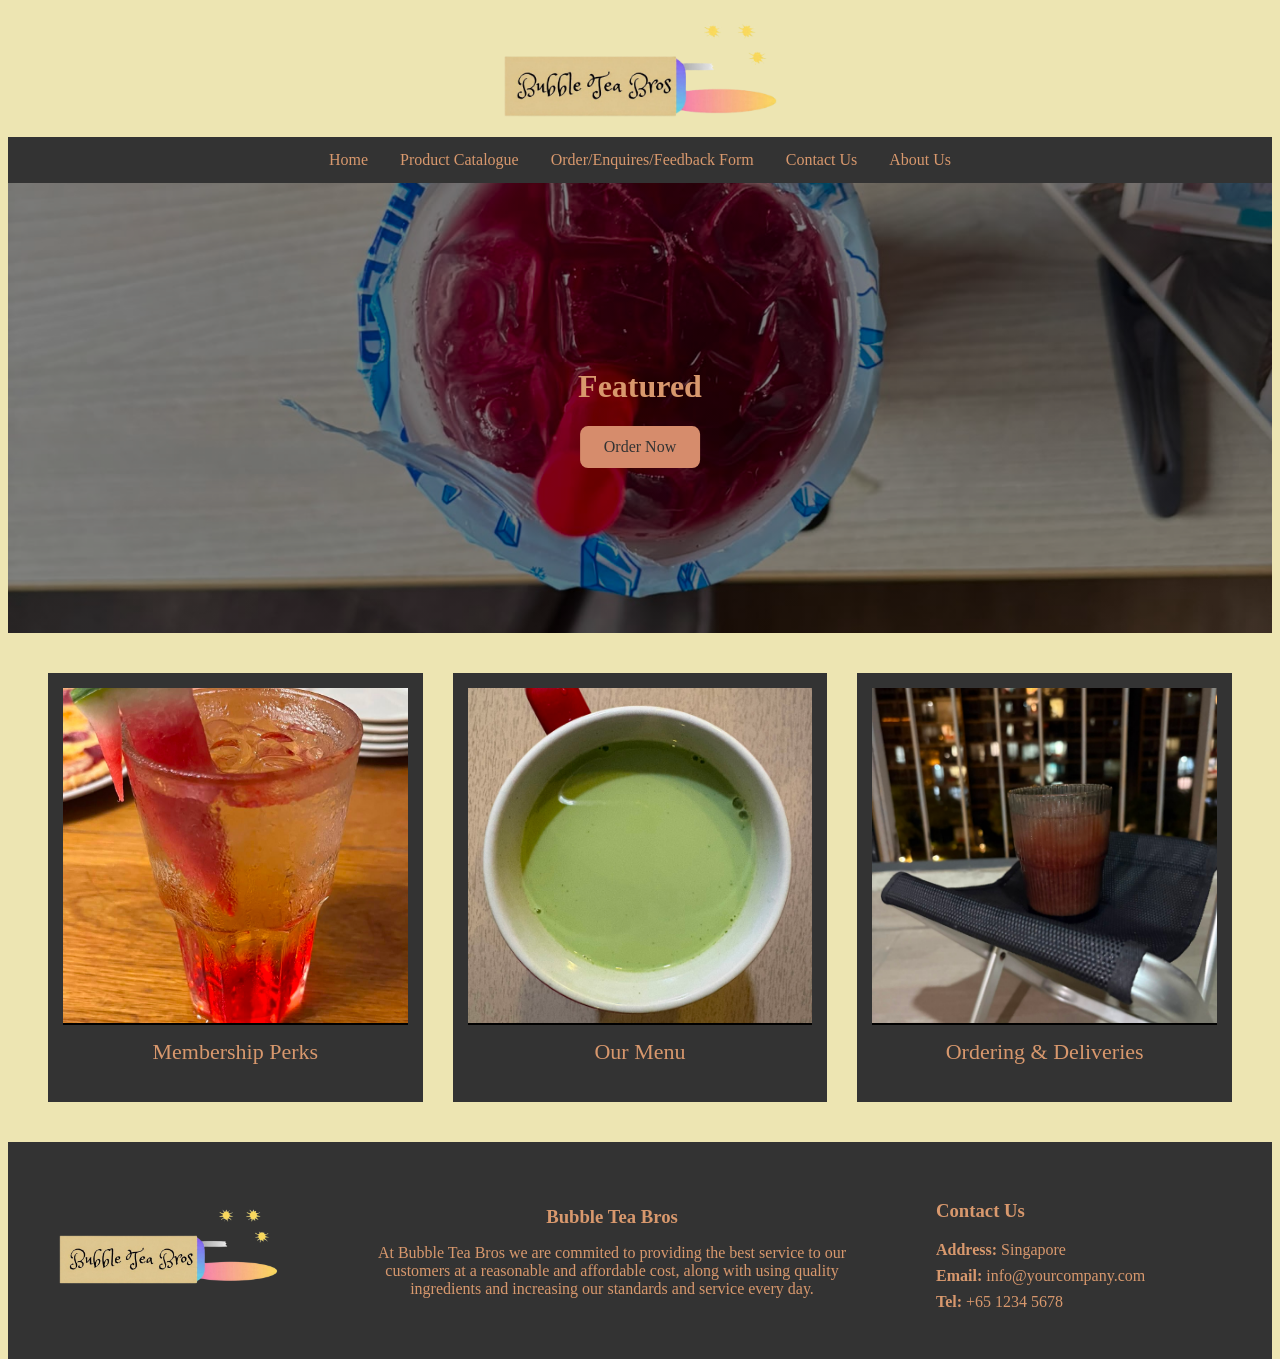
<file: index.html>
<!DOCTYPE html>
<html lang="en">

<head> <!-- page details -->
    <link rel="stylesheet" href="css/BBBHomepageCSS.css">

    <meta charset="utf-8">
    <title>Bubble Tea Bros Homepage</title>
</head>

<body> <!-- logo and header -->
    <div class="BBBlogo">
        <img src="bbbimages/BBBlogo.png" style="width: 300px; height: auto;" alt="BBB logo">
        
    </div>
    <div class="info-box">
        <ul>
            <li><a href="index.html">Home</a></li>
            <li><a href="index2.html">Product Catalogue</a></li>
            <li><a href="orderformbbbwebpage.html">Order/Enquires/Feedback Form</a></li>
            <li><a href="contactuspageproject(2).html">Contact Us</a></li>
            <li><a href="bubble tea bros.html">About Us</a></li>
        </ul>
    </div>
    <!-- hero image -->
        <div class="hero-image">
  <div class="hero-text">
    <h1>Featured</h1>
    <a href="index2.html" class="btn">Order Now</a>
    
  </div>
</div>
<!-- cards -->
        <div class="cards">

    <a href="bbbmembership.html" class="card">
        <img src="bbbimages/mocktail2.jpeg" alt="">
        <p>Membership Perks</p>
    </a>

    <a href="index2.html" class="card">
        <img src="bbbimages/machalatte.jpeg" alt="">
        <p>Our Menu</p>
    </a>

    <a href="orderformbbbwebpage.html" class="card">
        <img src="bbbimages/mocktail.jpeg" alt="">
        <p>Ordering & Deliveries</p>
    </a>
        </div>

   <!-- footer -->
<footer class="footer">
   
    <!-- Logo -->
    <div class="footer-logo">
        <img src="bbbimages/BBBlogo.png" alt="Bubble Tea Bros Logo">
    </div>

    <!-- Description -->
    <div class="footer-about">
        <h3>Bubble Tea Bros</h3>
        <p>
            At Bubble Tea Bros we are commited to providing the best service to our customers at a reasonable and affordable cost, along with using quality ingredients and increasing our standards and service every day.
        </p>
    </div>

    <!-- Contact -->
    <div class="footer-contact">
        <h3>Contact Us</h3>
        <p><strong>Address:</strong> Singapore</p>
        <p><strong>Email:</strong> info@yourcompany.com</p>
        <p><strong>Tel:</strong> +65 1234 5678</p>
    </div>
    
</footer>
</body>

</html>
</file>
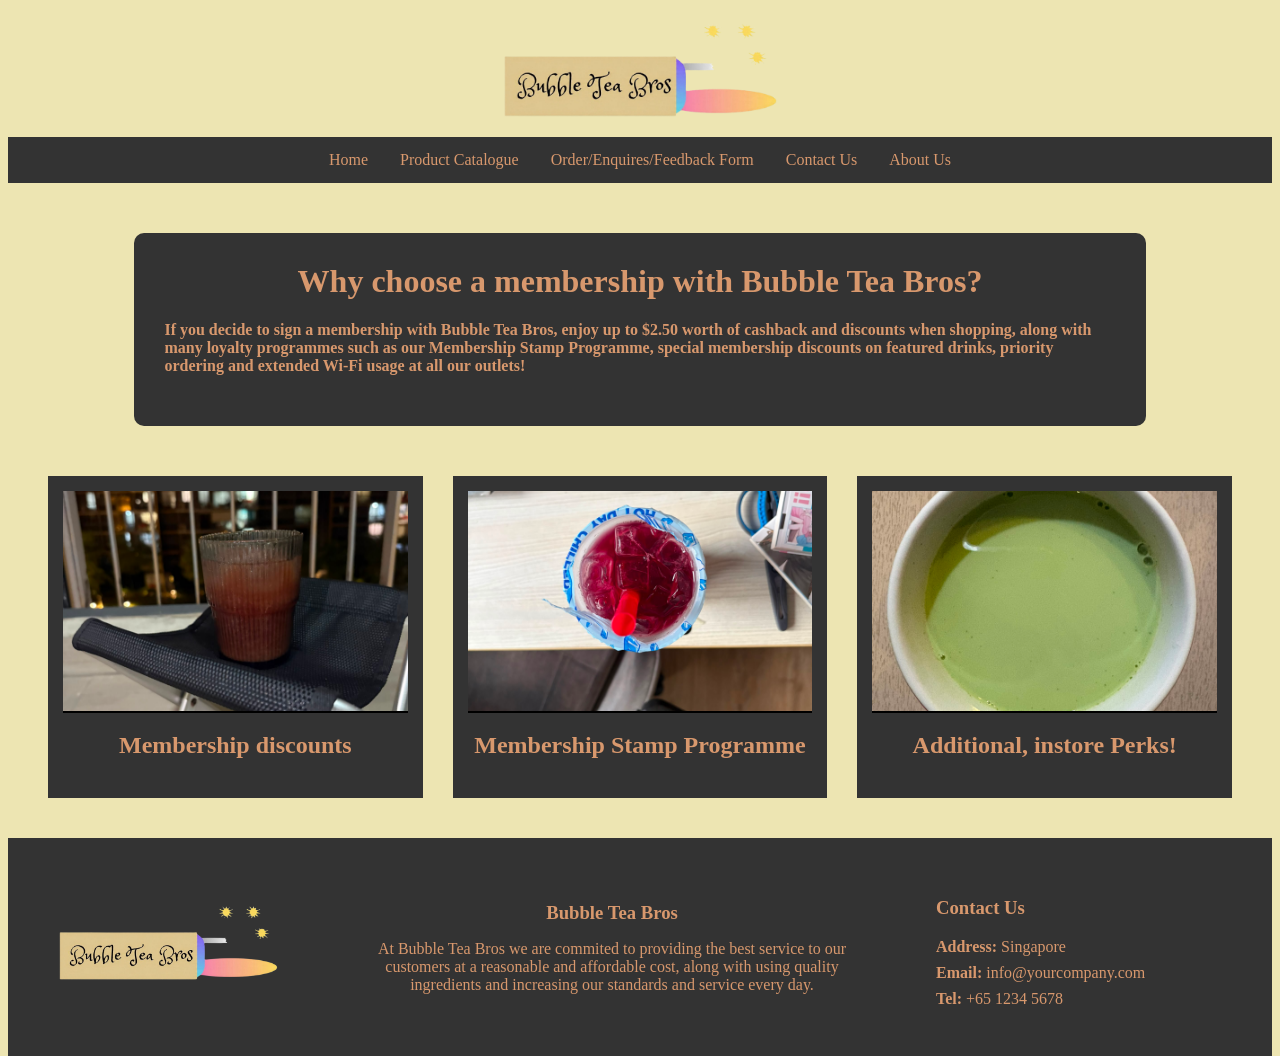
<file: bbbmembership.html>
<!DOCTYPE html>
<html>

<head> <!-- page details -->
    <link rel="stylesheet" href="css/BBBmembershipperks.css">

    <meta charset="utf-8">
    <title>Membership Perks</title>
</head>

<body>
    <div class="BBBlogo"> <!-- logo and header -->
        <img src="bbbimages/BBBlogo.png" style="width: 300px; height: auto;" alt="BBB logo">

    </div>

    <div class="info-box">
        <ul>
            <li><a href="index.html">Home</a></li>
            <li><a href="index2.html">Product Catalogue</a></li>
            <li><a href="orderformbbbwebpage.html">Order/Enquires/Feedback Form</a></li>
            <li><a href="contactuspageproject(2).html">Contact Us</a></li>
            <li><a href="bubble tea bros.html">About Us</a></li>
        </ul>
    </div>

        <div class="membership-box"> <!--membership perks section-->
    <h1>Why choose a membership with Bubble Tea Bros?</h1>

    <h4>
        If you decide to sign a membership with Bubble Tea Bros, enjoy up to
        $2.50 worth of cashback and discounts when shopping, along with many
        loyalty programmes such as our Membership Stamp Programme, special
        membership discounts on featured drinks, priority ordering and extended
        Wi-Fi usage at all our outlets!
    </h4>
</div>

        <div class="cards"> <!--membership perks fade ins-->
            <a class="card">
                <img src="bbbimages/mocktail.jpeg" alt="">

                <div class="overlay">
                    <p>Enjoy up to 15% of selected, featured drinks which are available!</p>
                </div>

                <h3>Membership discounts</h3>
            </a>
            <a class="card">
                <img src="bbbimages/tarotea.jpg" alt="">

                <div class="overlay">
                    <p>Collect 6 stamps, and we’ll treat you to a FREE drink of your choice!⁠</p>
                </div>

                <h3>Membership Stamp Programme</h3>
            </a>
            <a class="card">
                <img src="bbbimages/machalatte.jpeg" alt="">

                <div class="overlay">
                    <p>Enjoy an additional hour on top of the 2 hours given. Priority in ordering. And free exclusive
                        Birthday Month drinks! </p>
                </div>

                <h3>Additional, instore Perks!</h3>
            </a>
        </div>

        <footer class="footer"> <!--footer-->

            <!-- Logo -->
            <div class="footer-logo">
                <img src="bbbimages/BBBlogo.png" alt="Bubble Tea Bros Logo">
            </div>

            <!-- Description -->
            <div class="footer-about">
                <h3>Bubble Tea Bros</h3>
                <p>
                    At Bubble Tea Bros we are commited to providing the best service to our customers at a reasonable
                    and affordable cost, along with using quality ingredients and increasing our standards and service
                    every day.
                </p>
            </div>

            <!-- Contact -->
            <div class="footer-contact">
                <h3>Contact Us</h3>
                <p><strong>Address:</strong> Singapore</p>
                <p><strong>Email:</strong> info@yourcompany.com</p>
                <p><strong>Tel:</strong> +65 1234 5678</p>
            </div>

        </footer>
</body>

</html>
</body>

</html>
</file>
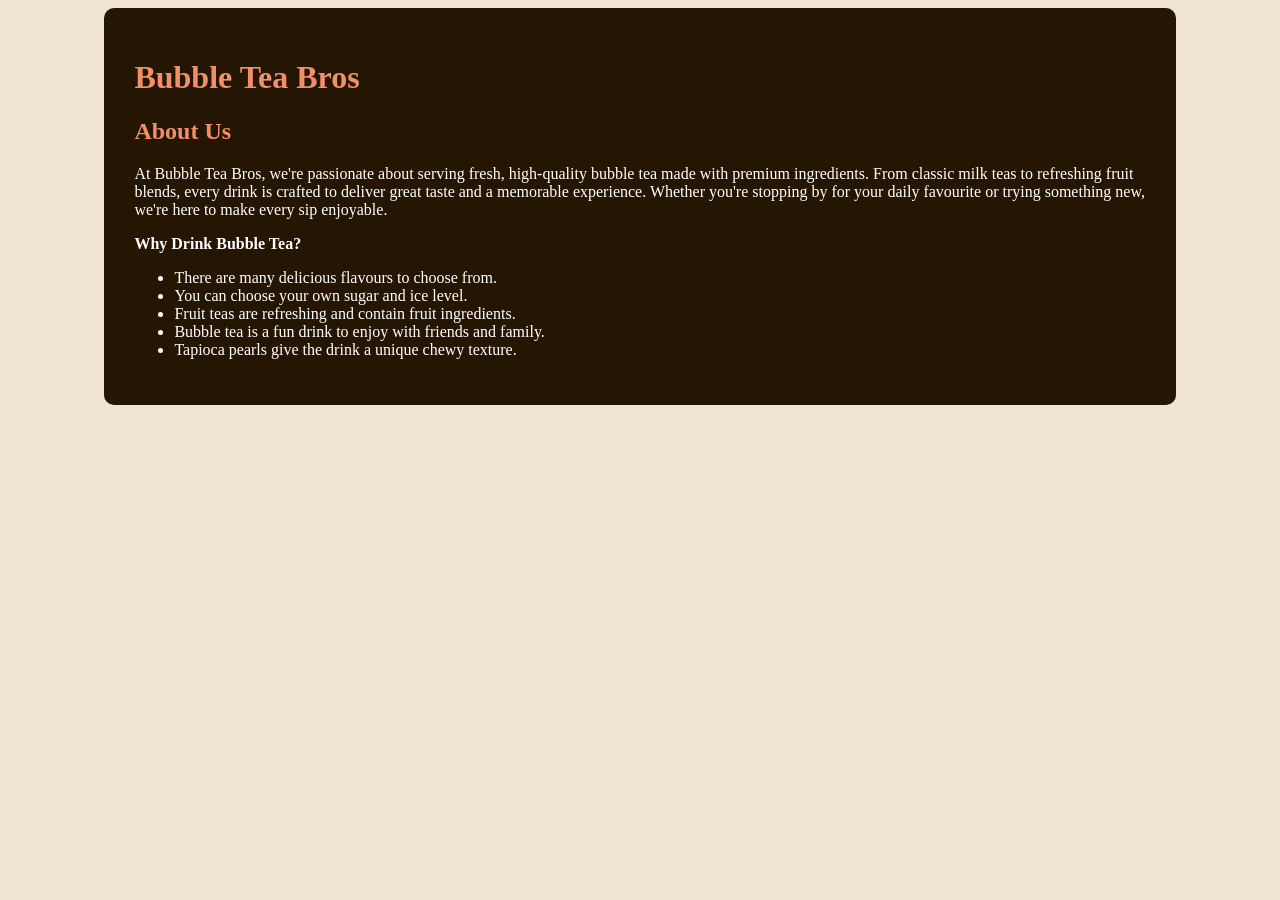
<file: bubble tea bros.html>
<!DOCTYPE html>
<html>

<head>

    <title>Bubble Tea Bros</title>

    <style>

        body{
            background-color:#ede5d2;
            font-family:Lucida, serif;
        }

        .box{
            background-color:#251604;
            color:white;
            width:80%;
            margin:auto;
            padding:30px;
            border-radius:10px;
        }

        h1{
            color:#f08f68;
        }

        h2{
            color:#f08f68;
        }

    </style>

</head>

<body>

    <div class="box">

        <h1>Bubble Tea Bros</h1>

        <h2>About Us</h2>

        <p>
            At Bubble Tea Bros, we're passionate about serving fresh, high-quality bubble tea made with premium ingredients.
            From classic milk teas to refreshing fruit blends, every drink is crafted to deliver great taste and a memorable experience.
            Whether you're stopping by for your daily favourite or trying something new, we're here to make every sip enjoyable.
        </p>

        <p><b>Why Drink Bubble Tea?</b></p>

        <ul>
            <li>There are many delicious flavours to choose from.</li>
            <li>You can choose your own sugar and ice level.</li>
            <li>Fruit teas are refreshing and contain fruit ingredients.</li>
            <li>Bubble tea is a fun drink to enjoy with friends and family.</li>
            <li>Tapioca pearls give the drink a unique chewy texture.</li>
        </ul>

    </div>

</body>

</html>
</file>
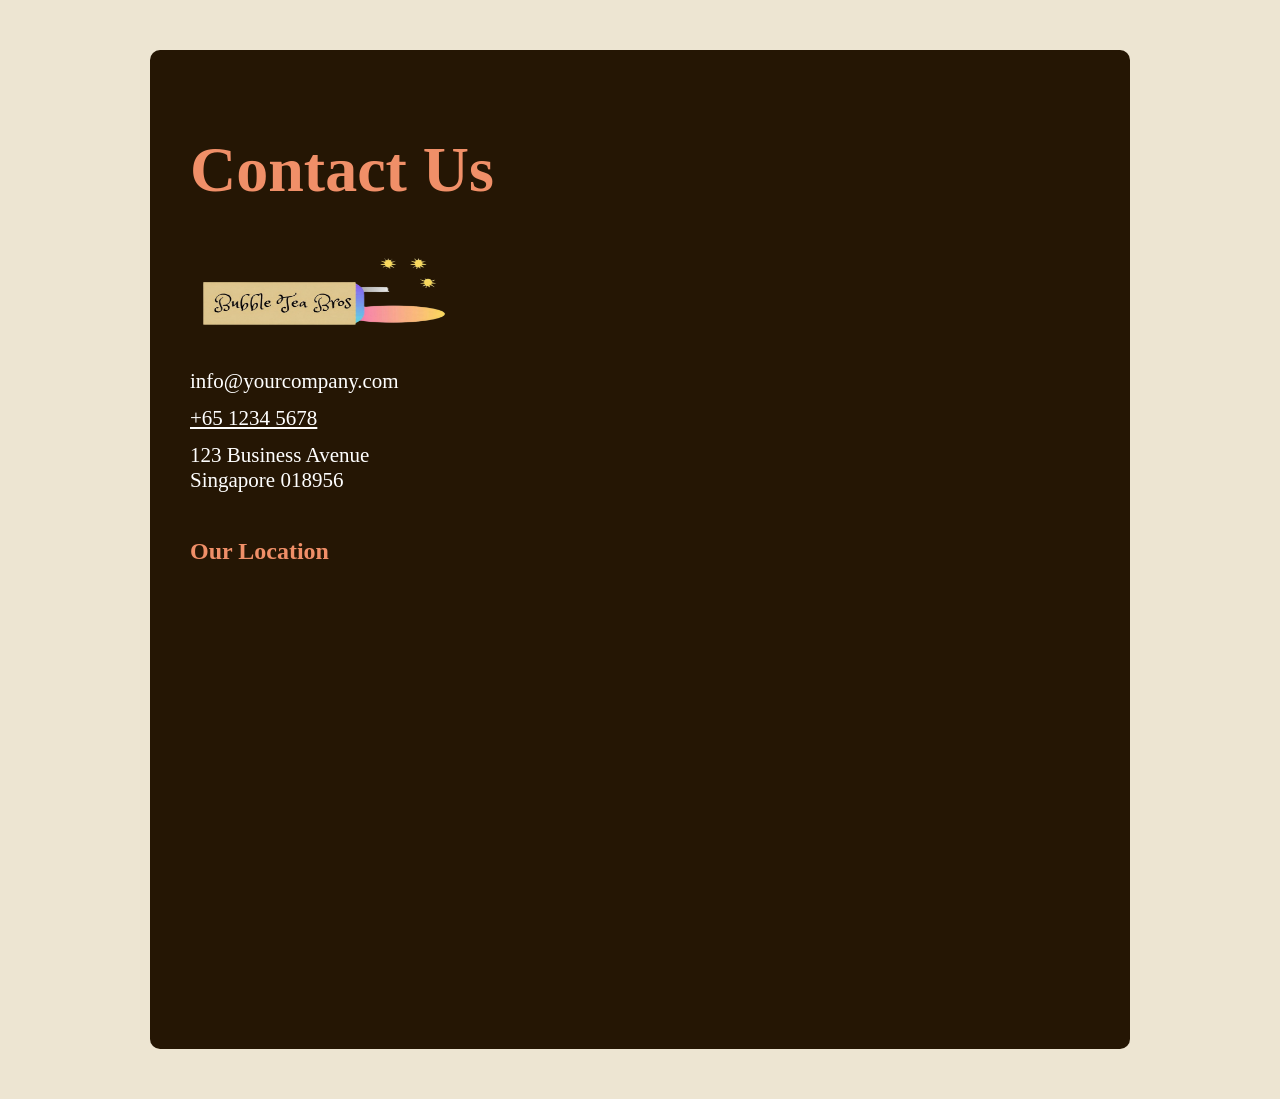
<file: contactuspageproject(2).html>
<!DOCTYPE html>
<html lang="en">

<head>

    <meta charset="UTF-8">
    <title>Contact Us</title>

    <style>

        body{
            font-family: Lucida, serif;
            background-color:#ede5d2;
            color:#ffffff;
            margin:0;
            padding:0;
            
        }

        .contact-container{
            width:85%;
            max-width:900px;
            margin:50px auto;
            background-color:#251604;
            padding:40px;
            border-radius:10px;
            text-align:left;
        }

        h1{
            font-size:64px;
            color:#f08f68;
            margin-bottom:40px;
        }

        .logo{
            margin-bottom:25px;
        }

        .logo img{
            width:267px;
            height:93px;
        }

        .contact-info p{
            font-size:21px;
            margin:12px 0;
        }

        .contact-info a{
            color:white;
            text-decoration:underline;
        }

        h2{
            color:#f08f68;
            margin-top:45px;
        }

        iframe{
            width:100%;
            height:400px;
            border:0;
            margin-top:20px;
            border-radius:8px;
        }

    </style>

</head>

<body>

    <div class="contact-container">

        <h1>Contact Us</h1>

        <div class="logo">
            <img src="bbbimages/BBBlogo.png" alt="Bubble Tea Bros Logo">
        </div>

        <div class="contact-info">

            <p>info@yourcompany.com</p>

            <p>
                <a href="tel:+6512345678">
                    +65 1234 5678
                </a>
            </p>

            <p>
                123 Business Avenue<br>
                Singapore 018956
            </p>

        </div>

        <h2>Our Location</h2>

        <iframe
            src="https://www.google.com/maps?q=Singapore&output=embed"
            allowfullscreen=""
            loading="lazy">
        </iframe>

    </div>

</body>

</html>
        </iframe>

    </div>

</body>
</html>
</file>
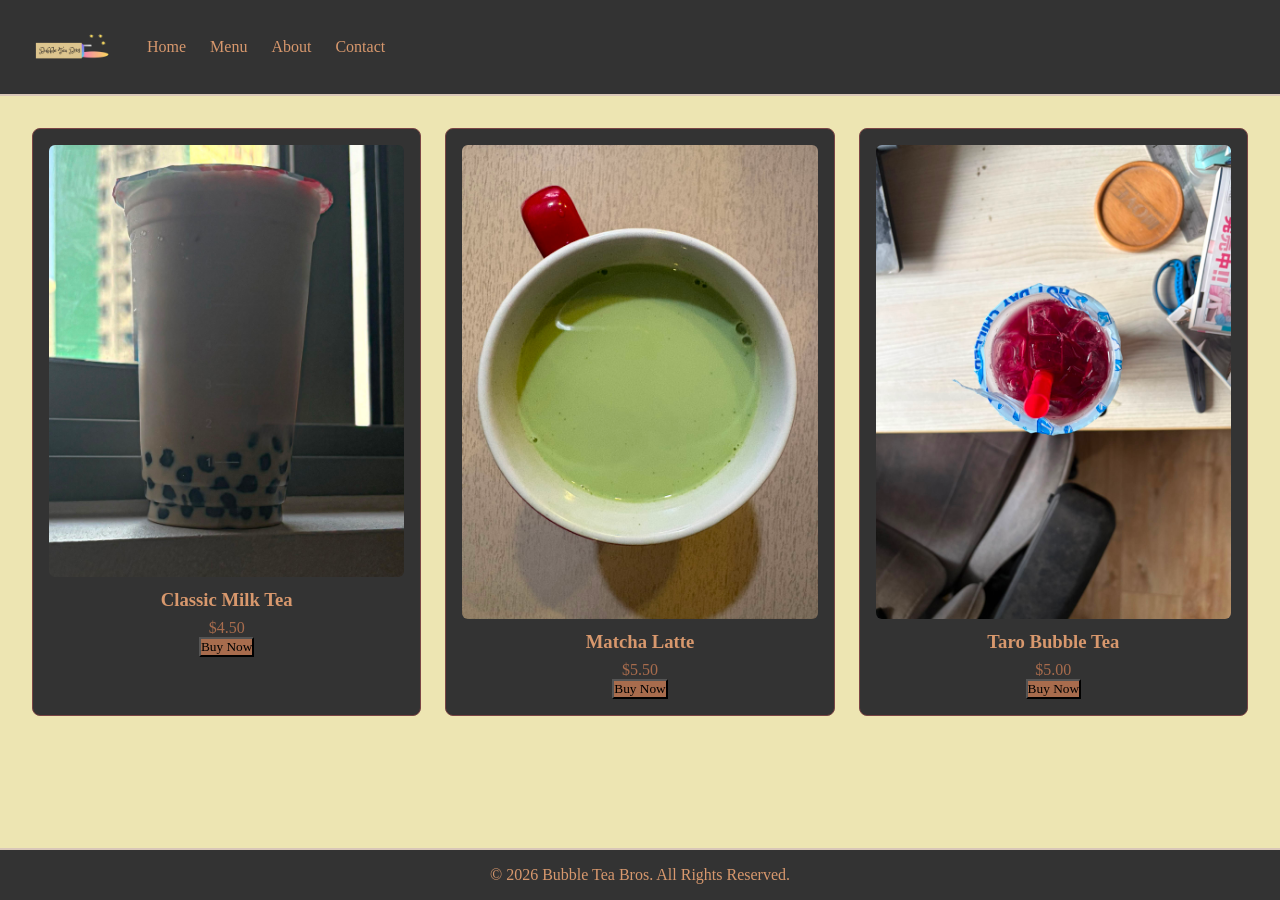
<file: index2.html>
<!DOCTYPE html>
<html lang="en">
<head>
    <meta charset="UTF-8">
    <meta name="viewport" content="width=device-width, initial-scale=1.0">
    <title>Document</title>
    <link rel="stylesheet" href="css/CSS.css">
</head>

<body style="background-color: #ede5b2;">
    <nav >
        <img src="bbbimages/BBBlogo.png" alt="Boba Tea Logo" class="nav-img">
        <div class="BBBlogo">
        <ul>
            <li><a href="index.html">Home</a></li>
            <li><a href="index2.html">Menu</a></li>
            <li><a href="bubble tea bros.html">About</a></li>
            <li><a href="contactuspageproject(2).html">Contact</a></li>
        </ul>
        </div>
    </nav>
    
<section class="catalogue">

  <div class="card">
    <img src="bbbimages/bobamilktea.jpeg" alt="Classic Milk Tea">
    <h3>Classic Milk Tea</h3>
    <p class="cardPrice">$4.50</p>
    <a href="orderformbbbwebpage.html">
    <button class="cardButton">Buy Now</button>
    </a>
  </div>

  <div class="card">
    <img src="bbbimages/machalatte.jpeg" alt="Matcha Latte" class="">
    <h3>Matcha Latte</h3>
    <p class="cardPrice">$5.50</p>
    <a href="orderformbbbwebpage.html">
    <button class="cardButton">Buy Now</button>
    </a>
  </div>

  <div class="card">
    <img src="bbbimages/tarotea.jpg" alt="Taro Bubble Tea">
    <h3>Taro Bubble Tea</h3>
    <p class="cardPrice">$5.00</p>
    <a href="orderformbbbwebpage.html">
    <button class="cardButton">Buy Now</button>
    </a>
  </div>

</section>

<footer>
  <p>&copy; 2026 Bubble Tea Bros. All Rights Reserved.</p>
</footer>

</body>

</html>
</file>
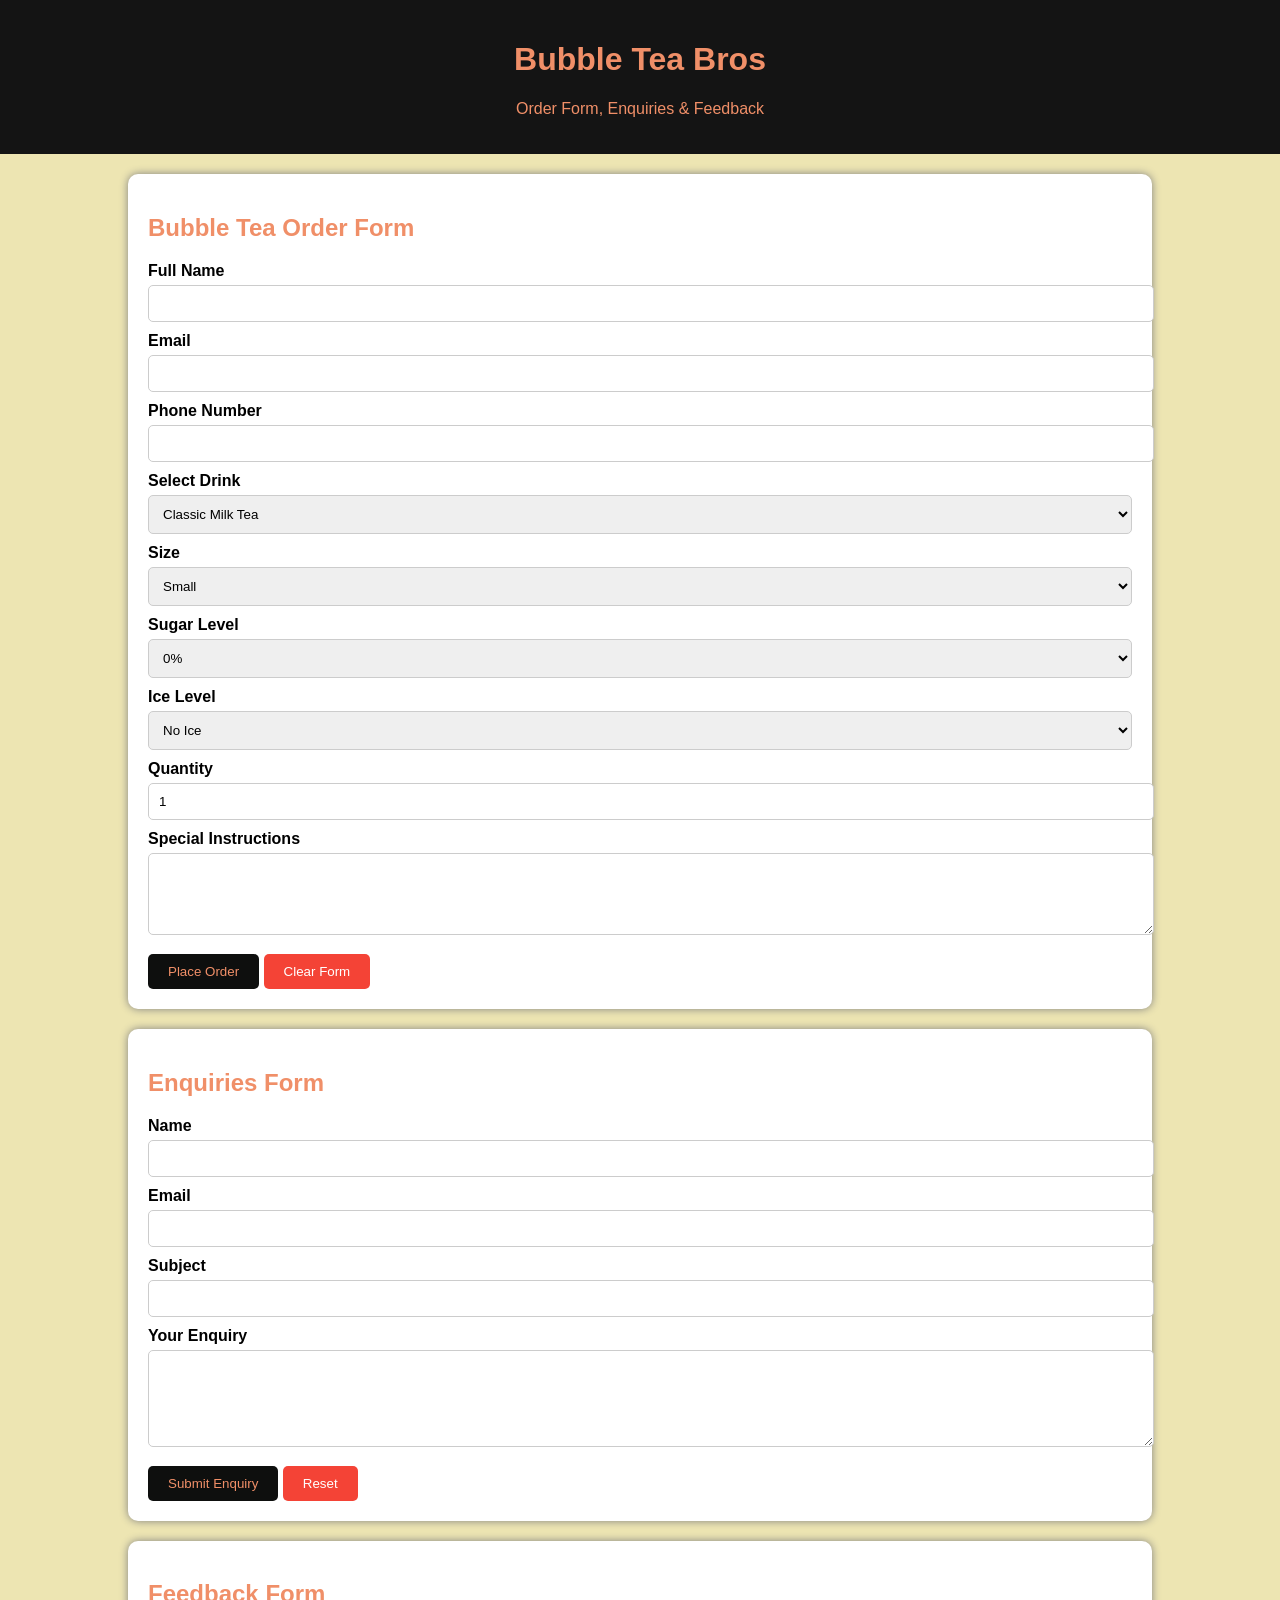
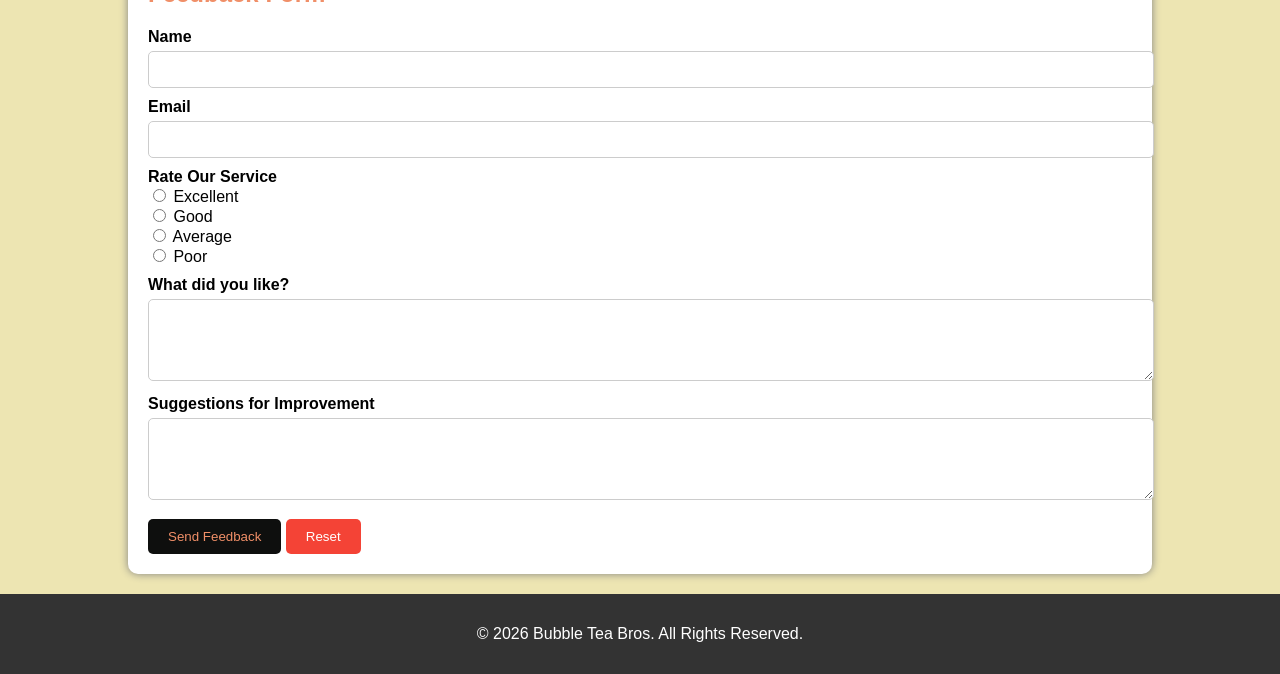
<file: orderformbbbwebpage.html>
<!DOCTYPE html>
<html lang="en">
<head>
<meta charset="UTF-8">
<meta name="viewport" content="width=device-width, initial-scale=1.0">
<link rel="stylesheet" href="css/style.css">
<title>Bubble Tea Bros</title>


</head>

<body>

<header>
    <h1>Bubble Tea Bros</h1>
    <p>Order Form, Enquiries & Feedback</p>
</header>

<div class="container">

<!-- ORDER FORM -->
<section>

<h2>Bubble Tea Order Form</h2>

<form>

<label>Full Name</label>
<input type="text" name="fullname" required>

<label>Email</label>
<input type="email" name="email" required>

<label>Phone Number</label>
<input type="tel" name="phone">

<label>Select Drink</label>
<select name="drink">
    <option>Classic Milk Tea</option>
    <option>Brown Sugar Milk Tea</option>
    <option>Taro Milk Tea</option>
    <option>Matcha Milk Tea</option>
    <option>Thai Milk Tea</option>
</select>

<label>Size</label>
<select name="size">
    <option>Small</option>
    <option>Medium</option>
    <option>Large</option>
</select>

<label>Sugar Level</label>
<select name="sugar">
    <option>0%</option>
    <option>25%</option>
    <option>50%</option>
    <option>75%</option>
    <option>100%</option>
</select>

<label>Ice Level</label>
<select name="ice">
    <option>No Ice</option>
    <option>Less Ice</option>
    <option>Normal Ice</option>
    <option>Extra Ice</option>
</select>

<label>Quantity</label>
<input type="number" min="1" max="10" value="1">

<label>Special Instructions</label>
<textarea rows="4"></textarea>

<input type="submit" value="Place Order">
<input type="reset" value="Clear Form">

</form>

</section>

<!-- ENQUIRIES -->

<section>

<h2>Enquiries Form</h2>

<form>

<label>Name</label>
<input type="text" required>

<label>Email</label>
<input type="email" required>

<label>Subject</label>
<input type="text">

<label>Your Enquiry</label>
<textarea rows="5"></textarea>

<input type="submit" value="Submit Enquiry">
<input type="reset" value="Reset">

</form>

</section>

<!-- FEEDBACK -->

<section>

<h2>Feedback Form</h2>

<form>

<label>Name</label>
<input type="text">

<label>Email</label>
<input type="email">

<label>Rate Our Service</label>

<input type="radio" name="rating"> Excellent<br>
<input type="radio" name="rating"> Good<br>
<input type="radio" name="rating"> Average<br>
<input type="radio" name="rating"> Poor<br>

<label>What did you like?</label>
<textarea rows="4"></textarea>

<label>Suggestions for Improvement</label>
<textarea rows="4"></textarea>

<input type="submit" value="Send Feedback">
<input type="reset" value="Reset">

</form>

</section>

</div>

<footer>
    <p>&copy; 2026 Bubble Tea Bros. All Rights Reserved.</p>
</footer>

</body>
</html>
</file>
<file: css/BBBHomepageCSS.css>
body { /* font & background */
  font-family: 'Segoe UI', 'sans-serif';
  background-color: #ede5b2;
}
.BBBlogo { /* logo */
  display: flex;
  align-items: fill;
  justify-content: center;
  height:max-content;
  width: auto;
}
ul { /* nav bar */
  display: flex;
  list-style-type: none;
  margin: 0;
  padding: 0;
  justify-content: center;
  position: sticky;
  top: 0;
  font-family: 'Segoe UI', 'sans-serif';
}
ul {
  list-style-type: none;
  margin: 0;
  padding: 0;
  overflow: hidden;
  background-color: #333333;
}

ul li {
  float: top;
}

ul li a {
  display: flex;
  list-style-type: none;
  color: #d8986d;
  text-align: center;
  padding: 14px 16px;
  text-decoration: none;
}

ul li a:hover {
  background-color: #111111;
}

li a {
  display: block;
  color: black;
  padding: 8px 16px;
  text-decoration: none;
}

/* Change the link and background color on hover */
li a:hover {
  background-color: #555555;
  color: white;
}

.infobox { /* infobox for cards */
  background-color: #333333;
  color: white;
  padding: 20px;
  width: 280px;
  border-radius: 10px;
  box-shadow: 0 4px 12px rgba(rgb(0, 0, 0), rgb(0, 0, 0), rgb(0, 0, 0), alpha);
  position: relative;
  z-index: 1000;

}
body, html {
    height: 100%;
}

.hero-image { /* hero image */
  background-image: linear-gradient(rgba(0, 0, 0, 0.5), rgba(0, 0, 0, 0.5)), url("../bbbimages/tarotea.jpg");

  height: 450px;

  background-position: center;
  background-repeat: no-repeat;
  background-size: cover;
  position: relative;
}

.hero-text {
  text-align: center;
  position: absolute;
  top: 50%;
  left: 50%;
  transform: translate(-50%, -50%);
  color: #d8986d;
}
.btn{
    display: inline-block;
    background-color: #d68c6c;
    color: #333333;
    text-decoration: none;
    padding: 12px 24px;
    border-radius: 8px;
}

.btn:hover{
    background-color: #b96f50;
}

.cards{ /* cards */
    display:flex;
    justify-content:space-around;
    align-items:flex-start;
    gap:30px;
    margin:40px;
}

.card{
    width:32%;
     border: 5px solid #333333;
     background-color: #333333;
    padding: 10px;
    box-sizing: border-box;
    text-align:center;
    text-decoration:none;
    color:#d8986d;
}

.card img{
    width:100%;
    height:335px;
    object-fit:cover;
    border-bottom: 2px solid black;
}

.card p{
    margin-top:10px;
    font-size:22px;
}

.card a{
    text-decoration: none;
    color: #d68c6c;
}

.card h3{
    margin-top: 15px;
    font-size: 24px;
}

.footer{ /* footer */
    display: flex;
    justify-content: space-between;
    align-items: center;
    width: 100%;
    padding: 40px;
    background-color:#333;
    color:#d8986d;
    box-sizing: border-box;
}
    
    

.footer-logo img{
    width: 240px;
}

.footer-about{
    width:40%;
    text-align:center;
}

.footer-about h3{
    margin-bottom:10px;
}

.footer-contact{
    width:25%;
    text-align:left;
    font-family:'Segoe UI', 'sans-serif';
}

.footer-contact p{
    margin:8px 0;
}
</file>
<file: css/BBBmembershipperks.css>
body { /* font & background */
  font-family: 'Segoe UI', 'sans-serif';
  background-color: #ede5b2;
}
.BBBlogo {
  display: flex;
  align-items: fill;
  justify-content: center;
  height:max-content;
  width: auto;
}
ul {
  display: flex;
  list-style-type: none;
  margin: 0;
  padding: 0;
  justify-content: center;
  position: sticky;
  top: 0;
  font-family: 'Segoe UI', 'sans-serif';
}
ul {
  list-style-type: none;
  margin: 0;
  padding: 0;
  overflow: hidden;
  background-color: #333333;
}

ul li {
  float: top;
}

ul li a {
  display: flex;
  list-style-type: none;
  color: #d8986d;
  text-align: center;
  padding: 14px 16px;
  text-decoration: none;
}

ul li a:hover {
  background-color: #111111;
}

li a {
  display: block;
  color: black;
  padding: 8px 16px;
  text-decoration: none;
}

/* Change the link and background color on hover */
li a:hover {
  background-color: #555555;
  color: white;
}

.infobox {
  background-color: #333333;
  color: white;
  padding: 20px;
  width: 280px;
  border-radius: 10px;
  box-shadow: 0 4px 12px rgba(rgb(0, 0, 0), rgb(0, 0, 0), rgb(0, 0, 0), alpha);
  position: relative;
  z-index: 1000;

}

.membership-box{
    background-color: #333333;
    color: #d8986d;
    width: 80%;
    margin: 50px auto;
    padding: 30px;
    border-radius: 10px;
    box-sizing: border-box;
}

.membership-box h1{
    color: #d8986d;
    margin-top: 0;
    text-align: center;
}

.membership-box p{
    font-size: 22px;
    line-height: 1.6;
    text-align: center;
}

body, html {
    height: 100%;
}

.cards{
    display:flex;
    justify-content:space-around;
    align-items:flex-start;
    gap:30px;
    margin:40px;
    position: relative;
    overflow: hidden;
}
.overlay{
    position:absolute;
    top:0;
    left:0;
    width:100%;
    height:75%;              /* Covers the image only */
    background:rgba(0,0,0,0.75);
    color:white;

    display:flex;
    justify-content:center;
    align-items:center;
    text-align:center;

    opacity:0;
    transition:0.4s ease;
    padding:20px;
    box-sizing:border-box;
}

.card:hover .overlay{
    opacity:1;
}

.card{
    width:32%;
     border: 5px solid #333333;
     background-color: #333333;
    padding: 10px;
    box-sizing: border-box;
    text-align:center;
    text-decoration:none;
    color:#d8986d;
    position: relative;
    overflow: hidden;
}

.card img{
    width:100%;
    height:220px;
    object-fit:cover;
    border-bottom: 2px solid black;
}

.card p{
    margin-top:10px;
    font-size:22px;
}

.card a{
    text-decoration: none;
    color: #d8986d;
}

.card h3{
    margin-top: 15px;
    font-size: 24px;
}



.footer{
    display: flex;
    justify-content: space-between;
    align-items: center;
    width: 100%;
    padding: 40px;
    background-color:#333;
    color:#d8986d;
    box-sizing: border-box;
}

    
    

.footer-logo img{
    width: 240px;
}

.footer-about{
    width:40%;
    text-align:center;
}

.footer-about h3{
    margin-bottom:10px;
}

.footer-contact{
    width:25%;
    text-align:left;
    font-family:'Segoe UI', 'sans-serif';
}

.footer-contact p{
    margin:8px 0;
}
</file>
<file: css/CSS.css>
* {
  margin: 0;
  padding: 0;
  box-sizing: border-box; /* total width and height of an HTML element are calculated. */
  font-family: 'Segoe UI', 'sans-serif';
}


nav {
  background-color: #333333;
  display: flex;
  align-items: center;
  padding: 16px 32px;
  border-bottom: 2px solid #d9c7b8;
  height: 96px;
}
/*padding is for inner elements margin is for other/same level elements*/
nav .logo {
  font-size: 24px;
  font-weight: bold;
  color: #d8986d;
} /*for class in nav parent*/


.nav-img {
  width: 80px;   /* sets width */
  height: auto;  /* keeps proportions */
  margin-right: 35px;
}


nav ul {
  list-style: none; /*for look of uh list*/
  display: flex;
  gap: 24px;
}
/*for class in nav parent*/
nav ul li a {
  text-decoration: none;
  color: #d8986d;
  font-weight: 500;
  transition: color 0.3s; /*tranistion time/length*/
}/*for class in nav parent*/

nav ul li a:hover {
  color: #a86c4d;
}
/*for class in nav parent*/

.banner {
  background: url('boba-banner.jpg') center/cover no-repeat;
  height: 300px;
  display: flex;
  justify-content: center;
  align-items: center;
  color: #fff;
  font-size: 32px;
  font-weight: bold;
}


.catalogue {
  display: grid;
  grid-template-columns: repeat(auto-fit, minmax(220px, 1fr)); /*for the cards fr is basically space left after ui  Columns will never shrink smaller than 220px wide. If the screen gets too small for them to fit, they automatically wrap to a new row.The Maximum (1fr): 1 Fraction Unit. If there is extra space on the screen, the columns will expand equally to share and fill that empty space.*/
  gap: 24px;
  padding: 32px;
}

.card {
  background-color: #333333;
  border: 1px solid #7a4545;
  border-radius: 8px;
  padding: 16px;
  text-align: center;
  transition: transform 0.2s;
}

.card img {
  width: 100%;
  border-radius: 6px;
} /*for class in card it is img parent*/

.card h3 {
  margin: 8px 0;
  color: #d8986d;
} /*for header3*/

.card:hover {
  transform: translateY(-5px);
} /*moves it up a lil*/


footer {
  background-color: #333333;
  text-align: center;
  padding: 16px;
  border-top: 2px solid #d9c7b8;
  color: #d8986d;
  position: fixed;   
  bottom: 0;         
  left: 0;
  width: 100%;
}


.cardButton {
  color:#000000;
  background-color: #a86c4d;
}


.cardPrice {
  color:#a86c4d
}
/*stuff for down for space. section is bigger divieder divever is one gbox element*/
/* left align to left edge  position lock it in place bottom stick to bottom */
</file>
<file: css/style.css>
body{
    font-family: Arial, sans-serif;
    background-color:#ede5b2;
    margin:0;
    padding:0;
}

header{
    background:#141414;
    color:#f08f68;
    text-align:center;
    padding:20px;
}

.container{
    width:80%;
    margin:auto;
    margin-top:20px;
}

section{
    background:white;
    padding:20px;
    margin-bottom:20px;
    border-radius:10px;
    box-shadow:0 0 8px gray;
}

h2{
    color:#f08f68;
}

label{
    display:block;
    margin-top:10px;
    font-weight:bold;
}

input[type=text],
input[type=email],
input[type=tel],
input[type=number],
select,
textarea{
    width:100%;
    padding:10px;
    margin-top:5px;
    border:1px solid #ccc;
    border-radius:5px;
}

textarea{
    resize:vertical;
}

input[type=submit],
input[type=reset]{
    margin-top:15px;
    padding:10px 20px;
    border:none;
    border-radius:5px;
    cursor:pointer;
}

input[type=submit]{
    background:#0e0f0e;
    color:#f08f68;
}

input[type=reset]{
    background:#f44336;
    color:white;
}

footer{
    background:#333;
    color:white;
    text-align:center;
    padding:15px;
}
</file>
